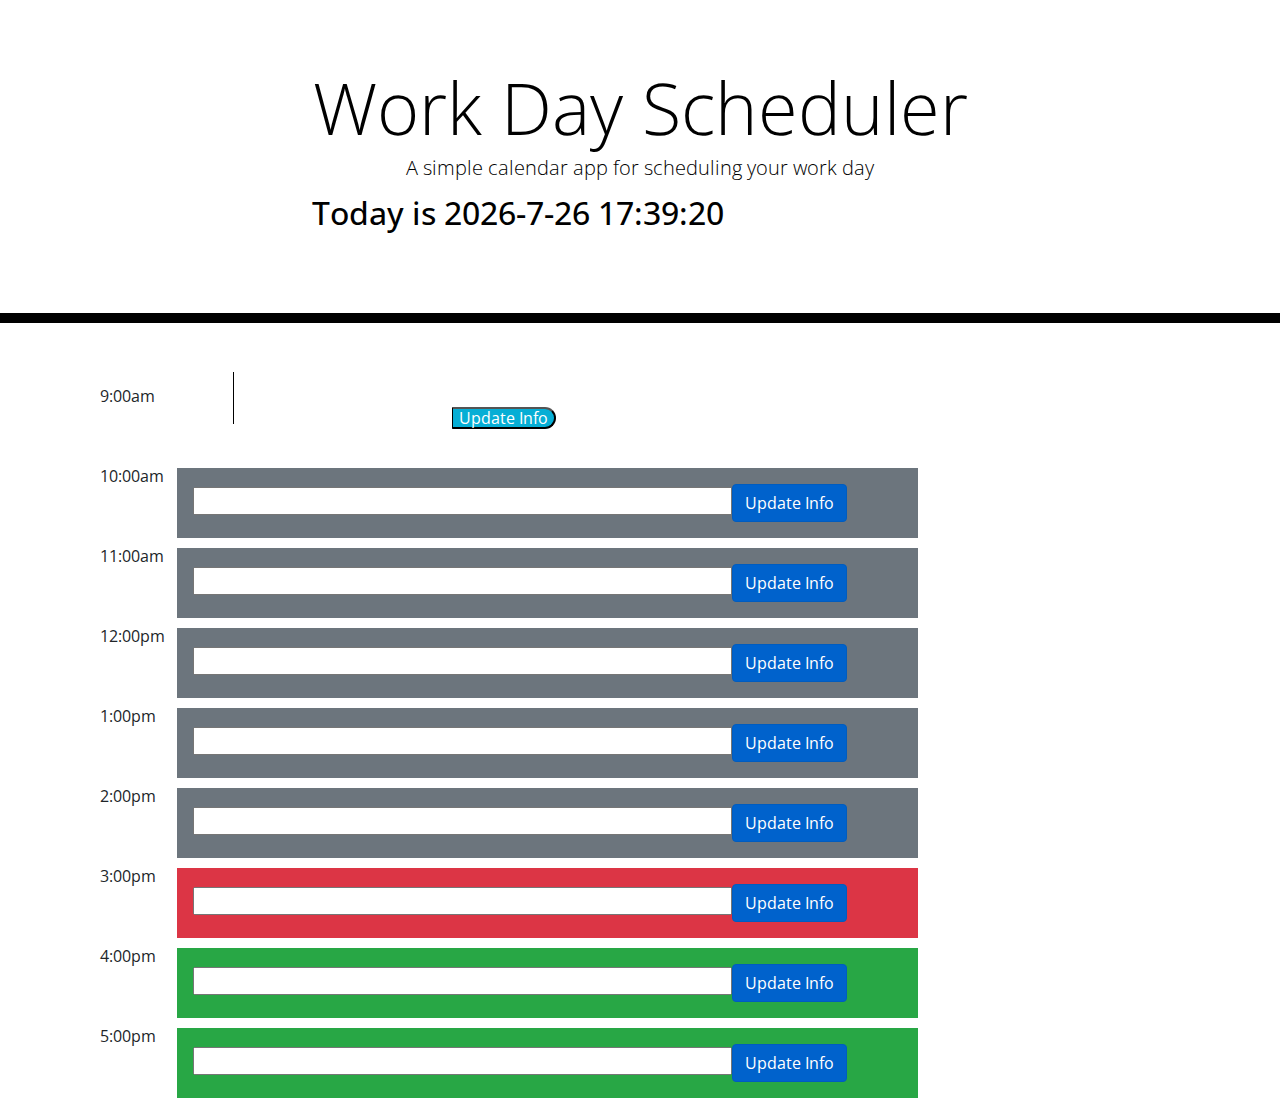
<file: index1.html>
<!DOCTYPE html>
<html lang="en">
  <head>
    <meta charset="UTF-8" />
    <meta name="viewport" content="width=device-width, initial-scale=1.0" />
    <meta http-equiv="X-UA-Compatible" content="ie=edge" />
    <link
      rel="stylesheet"
      href="https://stackpath.bootstrapcdn.com/bootstrap/4.3.1/css/bootstrap.min.css"
    />
    <link
      rel="stylesheet"
      href="https://use.fontawesome.com/releases/v5.8.1/css/all.css"
      integrity="sha384-50oBUHEmvpQ+1lW4y57PTFmhCaXp0ML5d60M1M7uH2+nqUivzIebhndOJK28anvf"
      crossorigin="anonymous"
    />
    <link
      href="https://fonts.googleapis.com/css?family=Open+Sans&display=swap"
      rel="stylesheet"
    />
    <link rel="stylesheet" href="style.css" />
    <title>Work Day Scheduler</title>
  </head>

  <body>
    <header class="jumbotron">
      <h1 class="display-3">Work Day Scheduler</h1>
      <p class="lead">A simple calendar app for scheduling your work day</p>
     <h2 class="time-block"> <script type="text/javascript">
       var today = new Date();
var date = today.getFullYear()+'-'+(today.getMonth()+1)+'-'+today.getDate();



var time = today.getHours() + ":" + today.getMinutes() + ":" + today.getSeconds();
document.write('Today is ' + date + ' ' + time + ' <br> ');



      
        </script></h2>
      <p id="currentDay" class="lead"></p>
    </header>
    <div class="container">
      <!-- Timeblocks go here -->
      <div class ="col-1"></div>

      <div class ="col-10">
          <div class="row">
            <div class="col-1">
              9:00am
            </div>
            <div class="col-10">
              <textarea width="180%"></textarea><button class="saveBtn">Update Info</button></div></div>
              
            <div class ="col-1">
             
            </div>
            <div class="col-1"> </div>
          <div class="row">
            <div class="col-1">
              10:00am
            </div>
            <div class="col-10">
              <div class="p-3 mb-2 bg-secondary text-white"><input type="text" size=56%><a href="#" class="btn btn-primary btn-md active" role="button" aria-pressed="true">Update Info</a></div></div></div>
            <div class ="col-1"></div>
          <div class="row">
            <div class="col-1">
              11:00am
            </div>
            <div class="col-10">
              <div class="p-3 mb-2 bg-secondary text-white"><input type="text" size=56%><a href="#" class="btn btn-primary btn-md active" role="button" aria-pressed="true">Update Info</a></div></div></div>
            <div class ="col-1"></div>
          <div class="row">
            <div class="col-1">
              12:00pm
            </div>
            <div class="col-10">
              <div class="p-3 mb-2 bg-secondary text-white"><input type="text" size=56%><a href="#" class="btn btn-primary btn-md active" role="button" aria-pressed="true">Update Info</a></div></div></div>
            <div class ="col-1"></div>
          <div class="row">
            <div class="col-1">
              1:00pm
            </div>
            <div class="col-10">
              <div class="p-3 mb-2 bg-secondary text-white"><input type="text" size=56%><a href="#" class="btn btn-primary btn-md active" role="button" aria-pressed="true">Update Info</a></div></div></div>
            <div class ="col-1"></div>
          <div class="row">
            <div class="col-1">
              2:00pm
            </div>
            <div class="col-10">
              <div class="p-3 mb-2 bg-secondary text-white"><input type="text" size=56%><a href="#" class="btn btn-primary btn-md active" role="button" aria-pressed="true">Update Info</a></div></div></div>
            <div class ="col-1"></div>
          <div class="row">
            <div class="col-1">
              3:00pm
            </div>
            <div class="col-10">
              <div class="p-3 mb-2 bg-danger text-black"><input type="text" size=56%><a href="#" class="btn btn-primary btn-md active" role="button" aria-pressed="true">Update Info</a></div></div></div>
            <div class ="col-1"></div>
          <div class="row">
            <div class="col-1">
              4:00pm
            </div>
            <div class="col-10">
              <div class="p-3 mb-2 bg-success text-black"><input type="text" size=56%><a href="#" class="btn btn-primary btn-md active" role="button" aria-pressed="true">Update Info</a></div></div></div>
            <div class ="col-1"></div>
          <div class="row">
            <div class="col-1">
              5:00pm
            </div>
            <div class="col-10">
              <div class="p-3 mb-2 bg-success text-black"><input id="task" type="text" size=56%><a id="btn" href="#" class="btn btn-primary btn-md active" role="button" aria-pressed="true">Update Info</a></div></div></div>
            <div class ="col-1"></div>
      <div class ="col-1"></div>
      
      <script>
      btn.addEventListener("click", function() {
      localStorage.setItem("task", InputEvent);
      });

      function timeColor(past, present, future) {
        if 
      }
</file>
<file: style.css>
body {
  font-family: 'Open Sans', sans-serif;
  font-size: 16px;
  line-height: 1;
}

textarea{
  background: transparent;
  border: none;
  resize: none;
  color: #000000;
  border-left: 1px solid black;
  padding: 10px;
}

.jumbotron {
  text-align: center;
  background-color: transparent;
  color: black;
  border-radius: 0;
  border-bottom: 10px solid black;
}

.description{
  white-space: pre-wrap;
}

.time-block{
  text-align: center;
  border-radius: 15px;
  width: 80%;
}

.row {
  white-space: pre-wrap;
  height: 80px;
  border-top: 1px solid white;;
 
}

.hour {
  background-color: #ffffff;
  color: #000000;
  border-top: 1px dashed #000000;
}

.past {
  background-color: #6a6a6a7e;
  color: white;
}

.present {
  background-color: #ff6961;
  color: white;
}

.future {
  background-color: #5fae5fcb;
  color: white;
}

.saveBtn {
  border-left: 1px solid black;
  border-top-right-radius: 15px;
  border-bottom-right-radius: 15px;
  background-color: #06AED5;
  color: white;
}

.saveBtn i:hover {
  font-size: 20px;
  transition: all .3s ease-in-out;
}

.time-align {
  padding-top: 3%;
}
</file>
